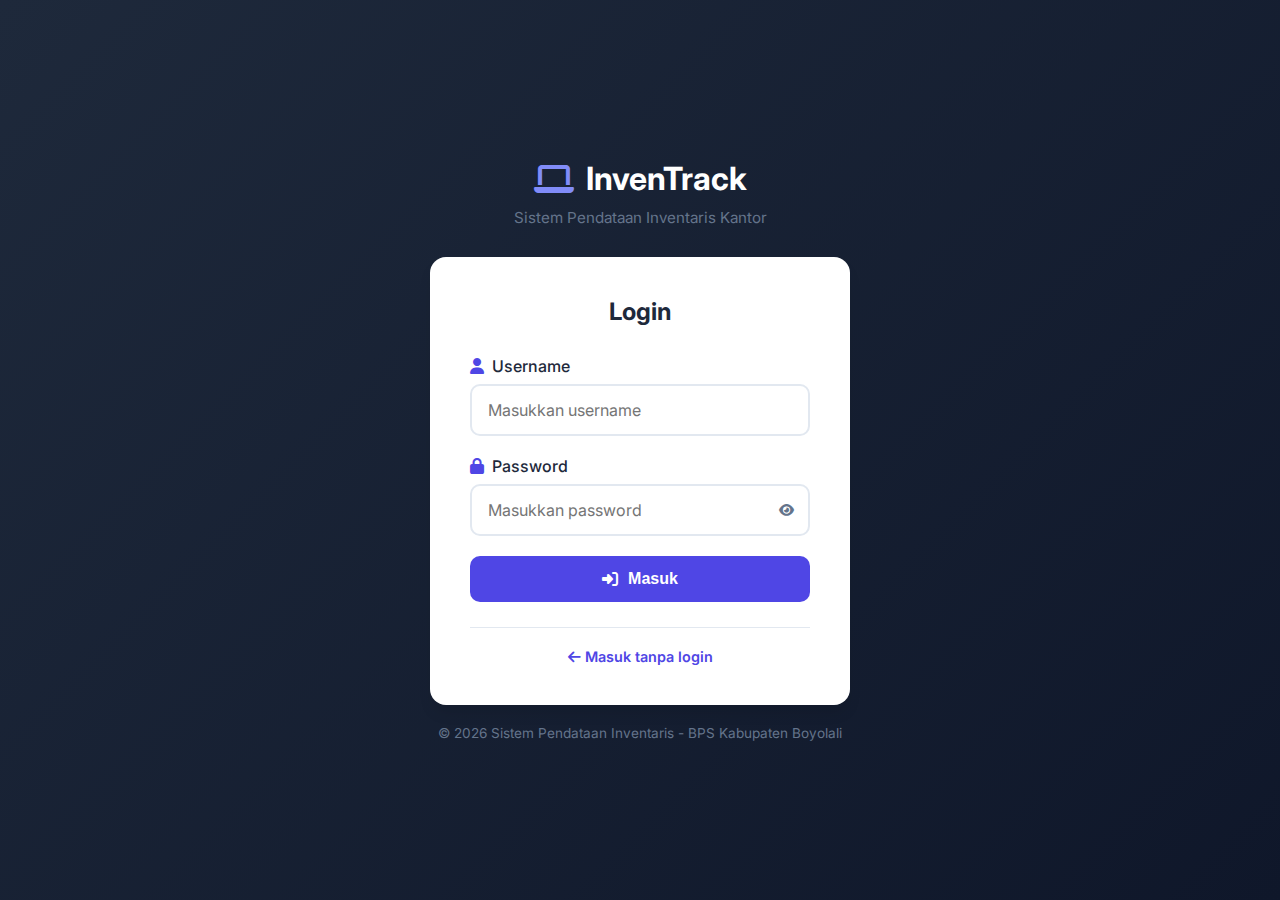
<file: login.html>
<!DOCTYPE html>
<html lang="id">
<head>
    <meta charset="UTF-8">
    <meta name="viewport" content="width=device-width, initial-scale=1.0">
    <title>Login - Sistem Pendataan Inventaris</title>
    <link href="https://cdnjs.cloudflare.com/ajax/libs/font-awesome/6.4.0/css/all.min.css" rel="stylesheet">
    <link href="https://fonts.googleapis.com/css2?family=Inter:wght@300;400;500;600;700&display=swap" rel="stylesheet">
    <style>
        :root {
            --primary: #4F46E5;
            --primary-dark: #4338CA;
            --primary-light: #818CF8;
            --bg-primary: #F8FAFC;
            --bg-dark: #1E293B;
            --text-primary: #1E293B;
            --text-secondary: #64748B;
            --border-color: #E2E8F0;
            --shadow: 0 4px 6px -1px rgba(0,0,0,0.1);
            --shadow-lg: 0 10px 15px -3px rgba(0,0,0,0.1);
            --radius-md: 10px;
            --radius-lg: 16px;
        }

        * {
            margin: 0;
            padding: 0;
            box-sizing: border-box;
        }

        body {
            font-family: 'Inter', -apple-system, BlinkMacSystemFont, sans-serif;
            background: linear-gradient(135deg, var(--bg-dark) 0%, #0F172A 100%);
            min-height: 100vh;
            display: flex;
            align-items: center;
            justify-content: center;
            padding: 20px;
        }

        .login-container {
            width: 100%;
            max-width: 420px;
        }

        .login-header {
            text-align: center;
            margin-bottom: 30px;
            color: #fff;
        }

        .login-header .logo {
            display: flex;
            align-items: center;
            justify-content: center;
            gap: 12px;
            font-size: 2rem;
            font-weight: 700;
            margin-bottom: 10px;
        }

        .login-header .logo i {
            color: var(--primary-light);
        }

        .login-header p {
            color: var(--text-secondary);
            font-size: 0.95rem;
        }

        .login-card {
            background: #fff;
            border-radius: var(--radius-lg);
            padding: 40px;
            box-shadow: var(--shadow-lg);
        }

        .login-card h2 {
            text-align: center;
            margin-bottom: 30px;
            color: var(--text-primary);
            font-size: 1.5rem;
        }

        .form-group {
            margin-bottom: 20px;
        }

        .form-group label {
            display: flex;
            align-items: center;
            gap: 8px;
            font-weight: 500;
            margin-bottom: 8px;
            color: var(--text-primary);
        }

        .form-group label i {
            color: var(--primary);
        }

        .form-group input, .form-group select {
            width: 100%;
            padding: 14px 16px;
            border: 2px solid var(--border-color);
            border-radius: var(--radius-md);
            font-size: 1rem;
            font-family: inherit;
            transition: all 0.3s ease;
        }

        .form-group input:focus, .form-group select:focus {
            outline: none;
            border-color: var(--primary);
            box-shadow: 0 0 0 3px rgba(79, 70, 229, 0.1);
        }

        .password-wrapper {
            position: relative;
        }

        .password-wrapper input {
            padding-right: 50px;
        }

        .toggle-password {
            position: absolute;
            right: 16px;
            top: 50%;
            transform: translateY(-50%);
            background: none;
            border: none;
            color: var(--text-secondary);
            cursor: pointer;
        }

        .btn {
            width: 100%;
            padding: 14px;
            background: var(--primary);
            color: #fff;
            border: none;
            border-radius: var(--radius-md);
            font-size: 1rem;
            font-weight: 600;
            cursor: pointer;
            transition: all 0.3s ease;
            display: flex;
            align-items: center;
            justify-content: center;
            gap: 10px;
        }

        .btn:hover {
            background: var(--primary-dark);
            transform: translateY(-2px);
            box-shadow: var(--shadow);
        }

        .error-message {
            background: #FEE2E2;
            color: #DC2626;
            padding: 12px 16px;
            border-radius: var(--radius-md);
            margin-bottom: 20px;
            display: none;
            align-items: center;
            gap: 10px;
            font-size: 0.9rem;
        }

        .error-message.show {
            display: flex;
        }

        .register-link {
            text-align: center;
            margin-top: 25px;
            padding-top: 20px;
            border-top: 1px solid var(--border-color);
        }

        .register-link p {
            color: var(--text-secondary);
            font-size: 0.9rem;
        }

        .register-link a {
            color: var(--primary);
            text-decoration: none;
            font-weight: 600;
        }

        .register-link a:hover {
            text-decoration: underline;
        }

        .footer-text {
            text-align: center;
            margin-top: 20px;
            color: var(--text-secondary);
            font-size: 0.85rem;
        }

        @media (max-width: 480px) {
            .login-card {
                padding: 30px 20px;
            }
        }
    </style>
</head>
<body>
    <div class="login-container">
        <div class="login-header">
            <div class="logo">
                <i class="fas fa-laptop"></i>
                <span>InvenTrack</span>
            </div>
            <p>Sistem Pendataan Inventaris Kantor</p>
        </div>

        <div class="login-card">
            <h2>Login</h2>

            <div class="error-message" id="errorMessage">
                <i class="fas fa-exclamation-circle"></i>
                <span id="errorText">Username atau password salah!</span>
            </div>

            <form id="loginForm">
                <div class="form-group">
                    <label for="username">
                        <i class="fas fa-user"></i> Username
                    </label>
                    <input type="text" id="username" name="username" required placeholder="Masukkan username" autocomplete="username">
                </div>

                <div class="form-group">
                    <label for="password">
                        <i class="fas fa-lock"></i> Password
                    </label>
                    <div class="password-wrapper">
                        <input type="password" id="password" name="password" required placeholder="Masukkan password" autocomplete="current-password">
                        <button type="button" class="toggle-password" onclick="togglePassword()">
                            <i class="fas fa-eye" id="eyeIcon"></i>
                        </button>
                    </div>
                </div>

                <button type="submit" class="btn">
                    <i class="fas fa-sign-in-alt"></i> Masuk
                </button>
            </form>

            <div class="register-link">
                <p><a href="index.html"><i class="fas fa-arrow-left"></i> Masuk tanpa login</a></p>
            </div>
        </div>

        <p class="footer-text">© 2026 Sistem Pendataan Inventaris - BPS Kabupaten Boyolali</p>
    </div>

    <script>
        // Get users from localStorage
        function getUsers() {
            const users = localStorage.getItem('users');
            return users ? JSON.parse(users) : [];
        }

        // Check if already logged in (not as guest)
        document.addEventListener('DOMContentLoaded', function() {
            const currentUser = localStorage.getItem('currentUser');
            if (currentUser) {
                const user = JSON.parse(currentUser);
                // Only redirect if user is NOT a guest
                if (!user.isGuest) {
                    window.location.href = 'index.html';
                }
            }
        });

        // Handle login
        document.getElementById('loginForm').addEventListener('submit', function(e) {
            e.preventDefault();
            
            const username = document.getElementById('username').value.toLowerCase().trim();
            const password = document.getElementById('password').value;
            
            const users = getUsers();
            const user = users.find(u => u.username === username && u.password === password);
            
            if (user) {
                // Check if user is active
                if (user.status === 'inactive') {
                    document.getElementById('errorText').textContent = 'Akun Anda dinonaktifkan. Hubungi admin.';
                    document.getElementById('errorMessage').classList.add('show');
                    setTimeout(() => {
                        document.getElementById('errorMessage').classList.remove('show');
                    }, 3000);
                    return;
                }
                
                // Save user session
                localStorage.setItem('currentUser', JSON.stringify({
                    id: user.id,
                    username: user.username,
                    name: user.name,
                    role: user.role,
                    nip: user.nip,
                    email: user.email,
                    loginTime: new Date().toISOString()
                }));
                
                // Redirect to dashboard
                window.location.href = 'index.html';
            } else {
                // Show error
                document.getElementById('errorText').textContent = 'Username atau password salah!';
                document.getElementById('errorMessage').classList.add('show');
                setTimeout(() => {
                    document.getElementById('errorMessage').classList.remove('show');
                }, 3000);
            }
        });

        // Toggle password visibility
        function togglePassword() {
            const passwordInput = document.getElementById('password');
            const eyeIcon = document.getElementById('eyeIcon');
            
            if (passwordInput.type === 'password') {
                passwordInput.type = 'text';
                eyeIcon.classList.remove('fa-eye');
                eyeIcon.classList.add('fa-eye-slash');
            } else {
                passwordInput.type = 'password';
                eyeIcon.classList.remove('fa-eye-slash');
                eyeIcon.classList.add('fa-eye');
            }
        }
    </script>
</body>
</html>
</file>
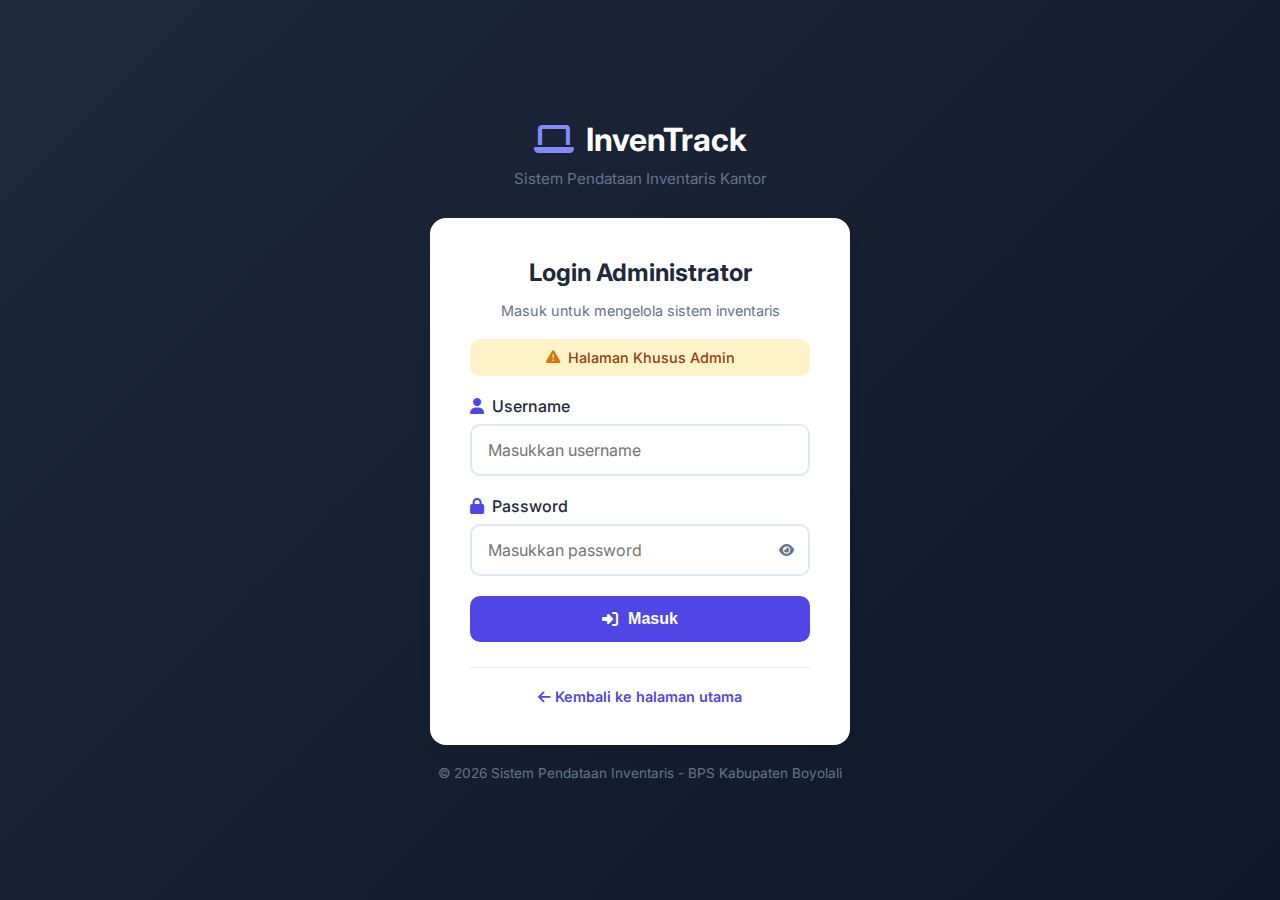
<file: InvenTrack/login.html>
<!DOCTYPE html>
<html lang="id">

<head>
    <meta charset="UTF-8">
    <meta name="viewport" content="width=device-width, initial-scale=1.0">
    <title>Login - Sistem Pendataan Inventaris</title>
    <link href="https://cdnjs.cloudflare.com/ajax/libs/font-awesome/6.4.0/css/all.min.css" rel="stylesheet">
    <link href="https://fonts.googleapis.com/css2?family=Inter:wght@300;400;500;600;700&display=swap" rel="stylesheet">
    <style>
        :root {
            --primary: #4F46E5;
            --primary-dark: #4338CA;
            --primary-light: #818CF8;
            --bg-primary: #F8FAFC;
            --bg-dark: #1E293B;
            --text-primary: #1E293B;
            --text-secondary: #64748B;
            --border-color: #E2E8F0;
            --shadow: 0 4px 6px -1px rgba(0, 0, 0, 0.1);
            --shadow-lg: 0 10px 15px -3px rgba(0, 0, 0, 0.1);
            --radius-md: 10px;
            --radius-lg: 16px;
        }

        * {
            margin: 0;
            padding: 0;
            box-sizing: border-box;
        }

        body {
            font-family: 'Inter', -apple-system, BlinkMacSystemFont, sans-serif;
            background: linear-gradient(135deg, var(--bg-dark) 0%, #0F172A 100%);
            min-height: 100vh;
            display: flex;
            align-items: center;
            justify-content: center;
            padding: 20px;
        }

        .login-container {
            width: 100%;
            max-width: 420px;
        }

        .login-header {
            text-align: center;
            margin-bottom: 30px;
            color: #fff;
        }

        .login-header .logo {
            display: flex;
            align-items: center;
            justify-content: center;
            gap: 12px;
            font-size: 2rem;
            font-weight: 700;
            margin-bottom: 10px;
        }

        .login-header .logo i {
            color: var(--primary-light);
        }

        .login-header p {
            color: var(--text-secondary);
            font-size: 0.95rem;
        }

        .login-card {
            background: #fff;
            border-radius: var(--radius-lg);
            padding: 40px;
            box-shadow: var(--shadow-lg);
        }

        .login-card h2 {
            text-align: center;
            margin-bottom: 30px;
            color: var(--text-primary);
            font-size: 1.5rem;
        }

        .form-group {
            margin-bottom: 20px;
        }

        .form-group label {
            display: flex;
            align-items: center;
            gap: 8px;
            font-weight: 500;
            margin-bottom: 8px;
            color: var(--text-primary);
        }

        .form-group label i {
            color: var(--primary);
        }

        .form-group input,
        .form-group select {
            width: 100%;
            padding: 14px 16px;
            border: 2px solid var(--border-color);
            border-radius: var(--radius-md);
            font-size: 1rem;
            font-family: inherit;
            transition: all 0.3s ease;
        }

        .form-group input:focus,
        .form-group select:focus {
            outline: none;
            border-color: var(--primary);
            box-shadow: 0 0 0 3px rgba(79, 70, 229, 0.1);
        }

        .password-wrapper {
            position: relative;
        }

        .password-wrapper input {
            padding-right: 50px;
        }

        .toggle-password {
            position: absolute;
            right: 16px;
            top: 50%;
            transform: translateY(-50%);
            background: none;
            border: none;
            color: var(--text-secondary);
            cursor: pointer;
        }

        .btn {
            width: 100%;
            padding: 14px;
            background: var(--primary);
            color: #fff;
            border: none;
            border-radius: var(--radius-md);
            font-size: 1rem;
            font-weight: 600;
            cursor: pointer;
            transition: all 0.3s ease;
            display: flex;
            align-items: center;
            justify-content: center;
            gap: 10px;
        }

        .btn:hover {
            background: var(--primary-dark);
            transform: translateY(-2px);
            box-shadow: var(--shadow);
        }

        .error-message {
            background: #FEE2E2;
            color: #DC2626;
            padding: 12px 16px;
            border-radius: var(--radius-md);
            margin-bottom: 20px;
            display: none;
            align-items: center;
            gap: 10px;
            font-size: 0.9rem;
        }

        .error-message.show {
            display: flex;
        }

        .register-link {
            text-align: center;
            margin-top: 25px;
            padding-top: 20px;
            border-top: 1px solid var(--border-color);
        }

        .register-link p {
            color: var(--text-secondary);
            font-size: 0.9rem;
        }

        .register-link a {
            color: var(--primary);
            text-decoration: none;
            font-weight: 600;
        }

        .register-link a:hover {
            text-decoration: underline;
        }

        .footer-text {
            text-align: center;
            margin-top: 20px;
            color: var(--text-secondary);
            font-size: 0.85rem;
        }

        .subtitle {
            text-align: center;
            color: var(--text-secondary);
            font-size: 0.9rem;
            margin-top: -15px;
            margin-bottom: 20px;
        }

        .warning-badge {
            background: #FEF3C7;
            color: #92400E;
            padding: 10px 16px;
            border-radius: var(--radius-md);
            margin-bottom: 20px;
            text-align: center;
            font-size: 0.9rem;
            font-weight: 500;
            display: flex;
            align-items: center;
            justify-content: center;
            gap: 8px;
        }

        .warning-badge i {
            color: #D97706;
        }

        @media (max-width: 480px) {
            .login-card {
                padding: 30px 20px;
            }
        }
    </style>
</head>

<body>
    <div class="login-container">
        <div class="login-header">
            <div class="logo">
                <i class="fas fa-laptop"></i>
                <span>InvenTrack</span>
            </div>
            <p>Sistem Pendataan Inventaris Kantor</p>
        </div>

        <div class="login-card">
            <h2>Login Administrator</h2>
            <p class="subtitle">Masuk untuk mengelola sistem inventaris</p>

            <div class="warning-badge">
                <i class="fas fa-exclamation-triangle"></i>
                Halaman Khusus Admin
            </div>

            <div class="error-message" id="errorMessage">
                <i class="fas fa-exclamation-circle"></i>
                <span id="errorText">Username atau password salah!</span>
            </div>

            <form id="loginForm">
                <div class="form-group">
                    <label for="username">
                        <i class="fas fa-user"></i> Username
                    </label>
                    <input type="text" id="username" name="username" required placeholder="Masukkan username"
                        autocomplete="username">
                </div>

                <div class="form-group">
                    <label for="password">
                        <i class="fas fa-lock"></i> Password
                    </label>
                    <div class="password-wrapper">
                        <input type="password" id="password" name="password" required placeholder="Masukkan password"
                            autocomplete="current-password">
                        <button type="button" class="toggle-password" onclick="togglePassword()">
                            <i class="fas fa-eye" id="eyeIcon"></i>
                        </button>
                    </div>
                </div>

                <button type="submit" class="btn">
                    <i class="fas fa-sign-in-alt"></i> Masuk
                </button>
            </form>

            <div class="register-link">
                <p><a href="index.html"><i class="fas fa-arrow-left"></i> Kembali ke halaman utama</a></p>
            </div>
        </div>

        <p class="footer-text">© 2026 Sistem Pendataan Inventaris - BPS Kabupaten Boyolali</p>
    </div>

    <script>
        // Get users from localStorage
        function getUsers() {
            const users = localStorage.getItem('users');
            return users ? JSON.parse(users) : [];
        }

        // Check if already logged in (not as guest)
        document.addEventListener('DOMContentLoaded', function () {
            const currentUser = localStorage.getItem('currentUser');
            if (currentUser) {
                const user = JSON.parse(currentUser);
                // Only redirect if user is NOT a guest
                if (!user.isGuest) {
                    window.location.href = 'index.html';
                }
            }
        });

        // Handle login
        document.getElementById('loginForm').addEventListener('submit', function (e) {
            e.preventDefault();

            const username = document.getElementById('username').value.toLowerCase().trim();
            const password = document.getElementById('password').value;

            const users = getUsers();
            const user = users.find(u => u.username === username && u.password === password);

            if (user) {
                // Check if user is active
                if (user.status === 'inactive') {
                    document.getElementById('errorText').textContent = 'Akun Anda dinonaktifkan. Hubungi admin.';
                    document.getElementById('errorMessage').classList.add('show');
                    setTimeout(() => {
                        document.getElementById('errorMessage').classList.remove('show');
                    }, 3000);
                    return;
                }

                // Save user session
                localStorage.setItem('currentUser', JSON.stringify({
                    id: user.id,
                    username: user.username,
                    name: user.name,
                    role: user.role,
                    nip: user.nip,
                    email: user.email,
                    loginTime: new Date().toISOString()
                }));

                // Redirect to dashboard
                window.location.href = 'index.html';
            } else {
                // Show error
                document.getElementById('errorText').textContent = 'Username atau password salah!';
                document.getElementById('errorMessage').classList.add('show');
                setTimeout(() => {
                    document.getElementById('errorMessage').classList.remove('show');
                }, 3000);
            }
        });

        // Toggle password visibility
        function togglePassword() {
            const passwordInput = document.getElementById('password');
            const eyeIcon = document.getElementById('eyeIcon');

            if (passwordInput.type === 'password') {
                passwordInput.type = 'text';
                eyeIcon.classList.remove('fa-eye');
                eyeIcon.classList.add('fa-eye-slash');
            } else {
                passwordInput.type = 'password';
                eyeIcon.classList.remove('fa-eye-slash');
                eyeIcon.classList.add('fa-eye');
            }
        }
    </script>
</body>

</html>
</file>
